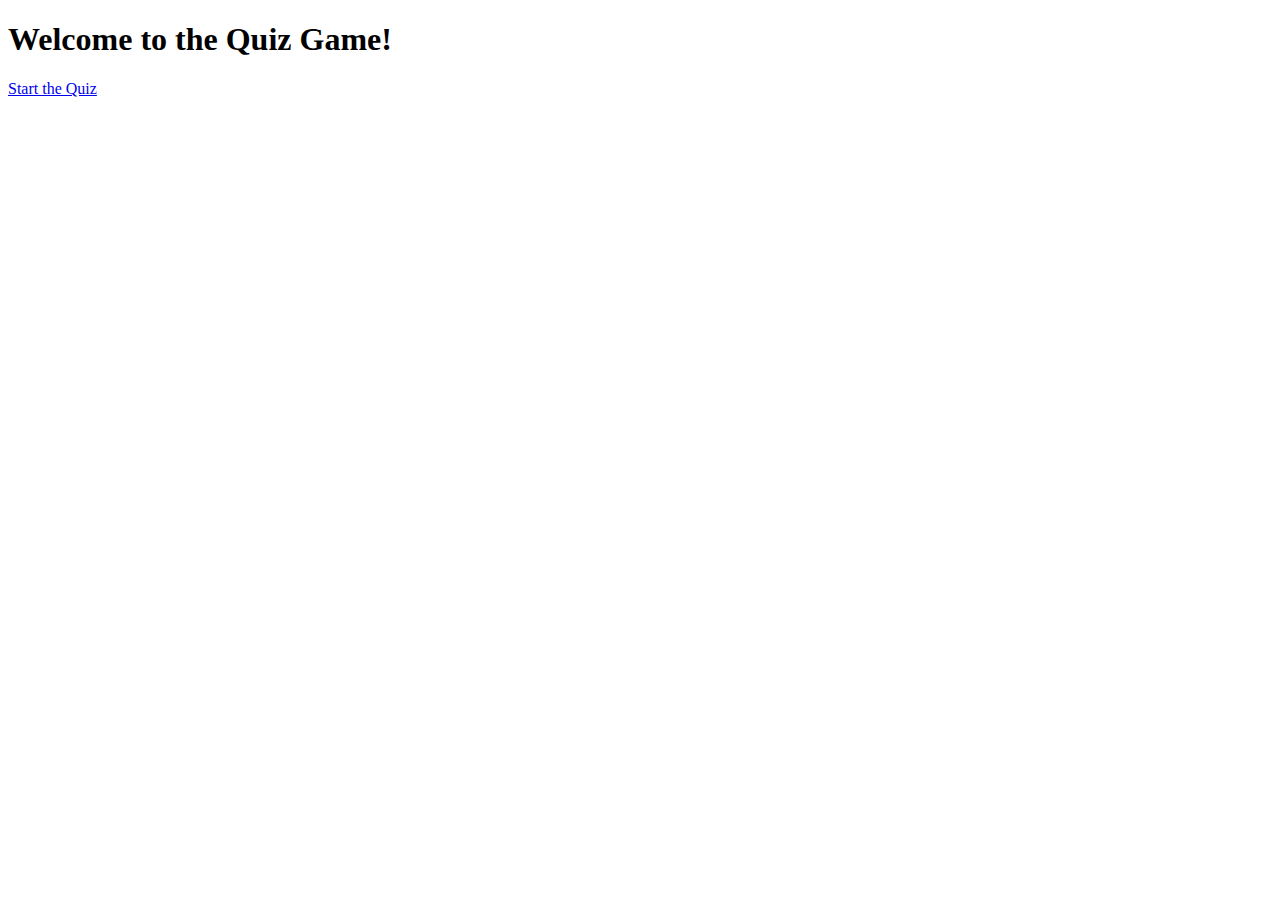
<file: templates/index.html>
<!doctype html>
    <html lang="en">
    <head>
        <meta charset="UTF-8">
        <meta name="viewport" content="width=device-width, initial-scale=1.0">
        <title>Quiz Game</title>
    </head>
    <body>
        <h1>Welcome to the Quiz Game!</h1>
        <a href="{{ url_for('quiz') }}">Start the Quiz</a>
    </body>
    </html>
</file>
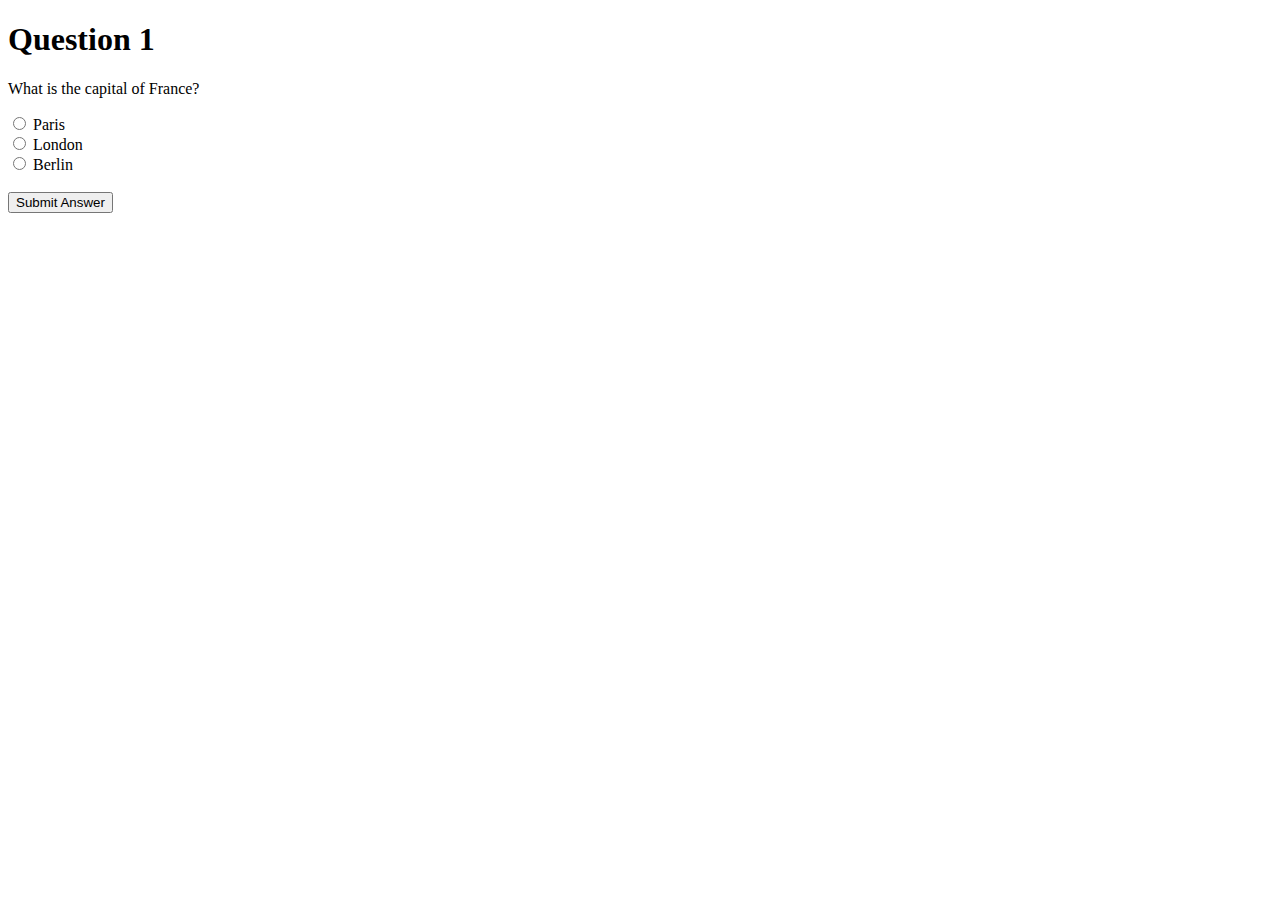
<file: templates/quiz.html>
<!doctype html>
    <html lang="en">
    <head>
        <meta charset="UTF-8">
        <meta name="viewport" content="width=device-width, initial-scale=1.0">
        <title>Quiz Question</title>
    </head>
    <body>
        <h1>Question 1</h1>
        <form method="post" action="{{ url_for('quiz') }}">
            <p>What is the capital of France?</p>
            <input type="radio" name="answer" value="Paris" required> Paris<br>
            <input type="radio" name="answer" value="London"> London<br>
            <input type="radio" name="answer" value="Berlin"> Berlin<br><br>
            <button type="submit">Submit Answer</button>
        </form>
    </body>
    </html>
</file>
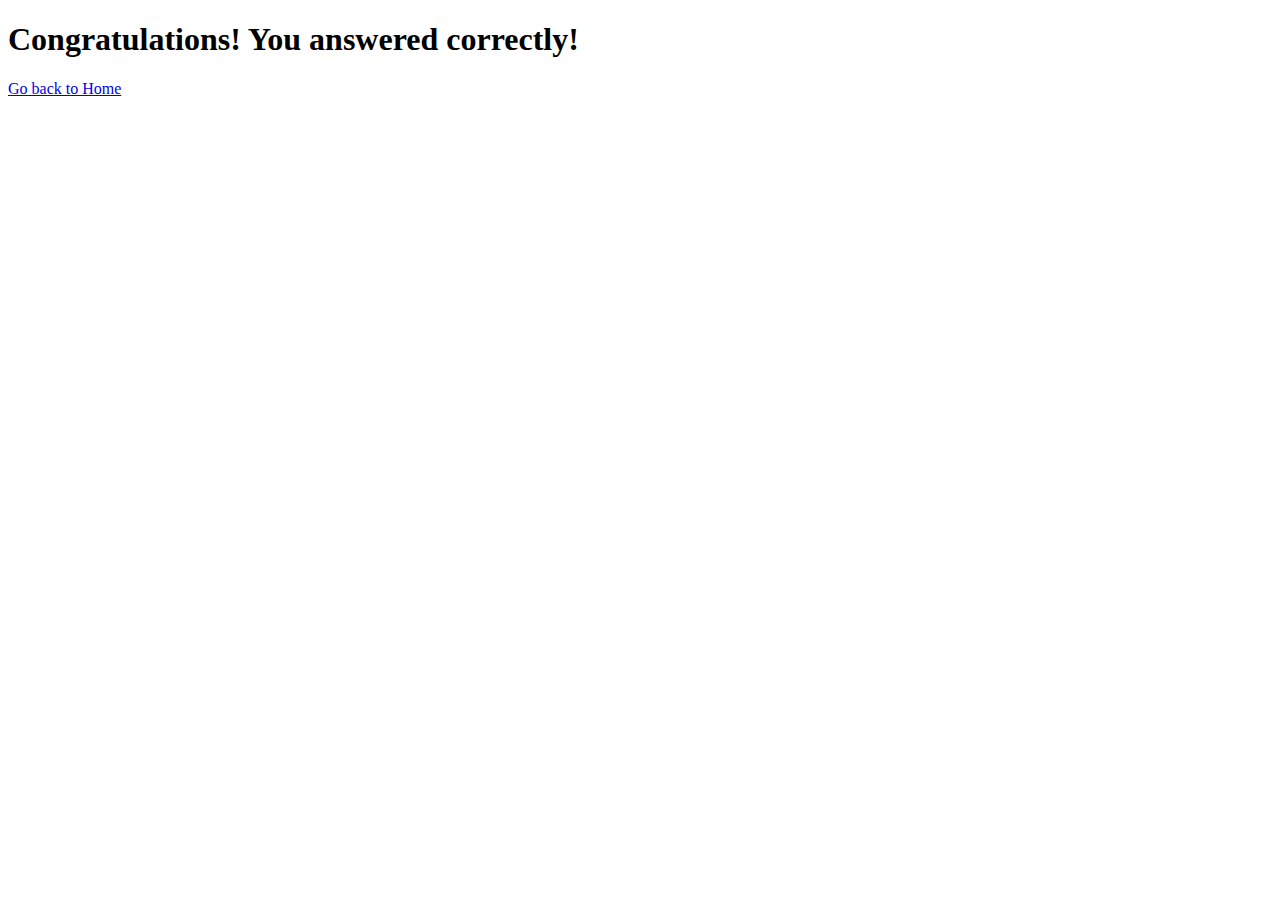
<file: templates/success.html>
<!doctype html>
    <html lang="en">
    <head>
        <meta charset="UTF-8">
        <meta name="viewport" content="width=device-width, initial-scale=1.0">
        <title>Success</title>
    </head>
    <body>
        <h1>Congratulations! You answered correctly!</h1>
        <a href="{{ url_for('home') }}">Go back to Home</a>
    </body>
    </html>
</file>
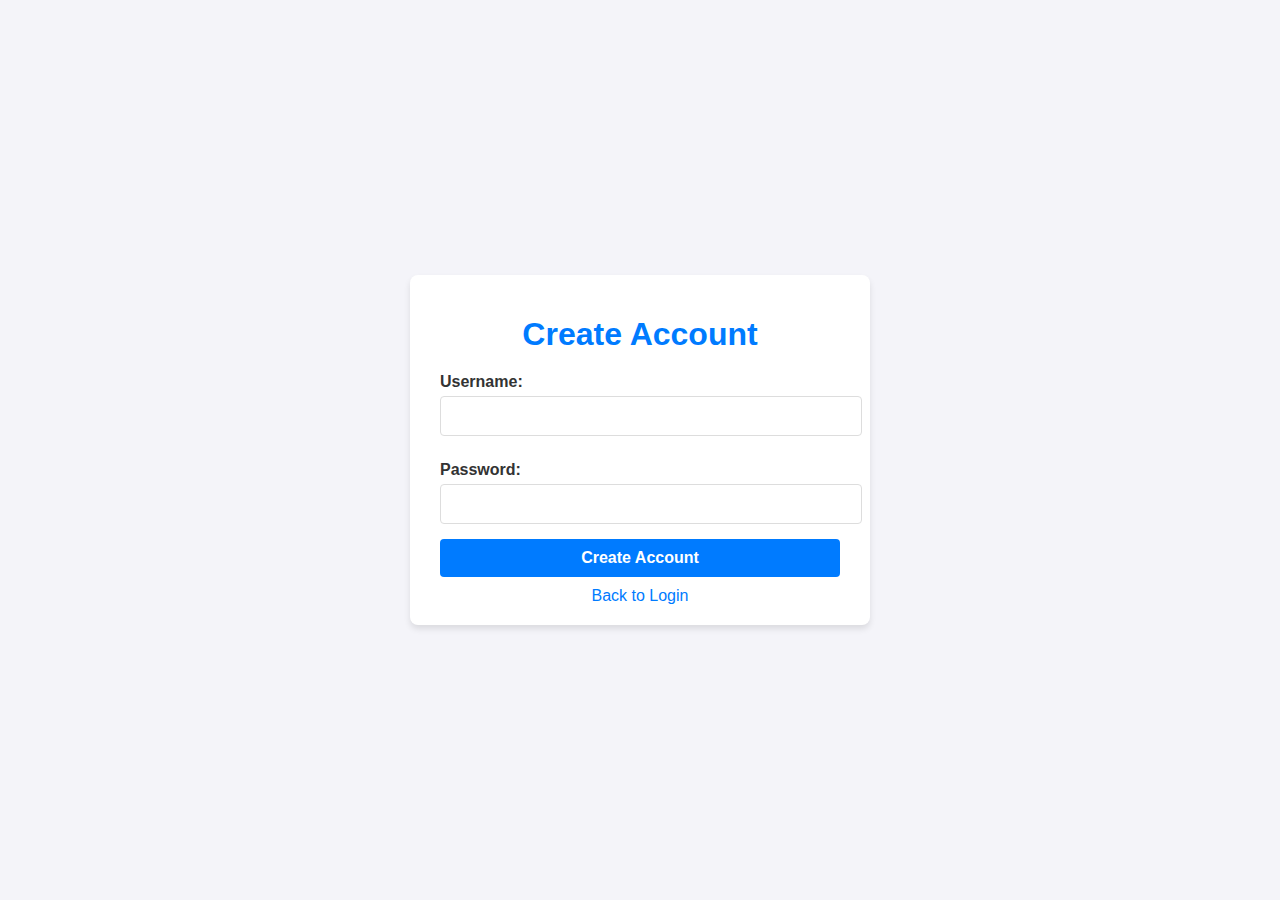
<file: A4/templates/create_account.html>
<!DOCTYPE html>
<html lang="en">
<head>
    <meta charset="UTF-8">
    <meta name="viewport" content="width=device-width, initial-scale=1.0">
    <title>Create Account</title>
    <style>
        body {
            font-family: Arial, sans-serif;
            background-color: #f4f4f9;
            color: #333;
            display: flex;
            justify-content: center;
            align-items: center;
            height: 100vh;
            margin: 0;
        }
        .container {
            background-color: #fff;
            padding: 20px 30px;
            border-radius: 8px;
            box-shadow: 0 4px 6px rgba(0, 0, 0, 0.1);
            width: 400px;
        }
        h1 {
            text-align: center;
            color: #007BFF;
            margin-bottom: 20px;
        }
        label {
            font-weight: bold;
            display: block;
            margin: 10px 0 5px;
        }
        input {
            width: 100%;
            padding: 10px;
            margin-bottom: 15px;
            border: 1px solid #ddd;
            border-radius: 4px;
            font-size: 16px;
        }
        button {
            width: 100%;
            padding: 10px;
            font-size: 16px;
            background-color: #007BFF;
            color: white;
            border: none;
            border-radius: 4px;
            cursor: pointer;
            font-weight: bold;
        }
        button:hover {
            background-color: #0056b3;
        }
        a {
            display: block;
            text-align: center;
            margin-top: 10px;
            color: #007BFF;
            text-decoration: none;
        }
        a:hover {
            text-decoration: underline;
        }
    </style>
</head>
<body>
    <div class="container">
        <h1>Create Account</h1>
        <form method="post">
            <label for="username">Username:</label>
            <input type="text" id="username" name="username" required>

            <label for="password">Password:</label>
            <input type="password" id="password" name="password" required>

            <button type="submit">Create Account</button>
        </form>
        <a href="{{ url_for('login') }}">Back to Login</a>
    </div>
</body>
</html>
</file>
